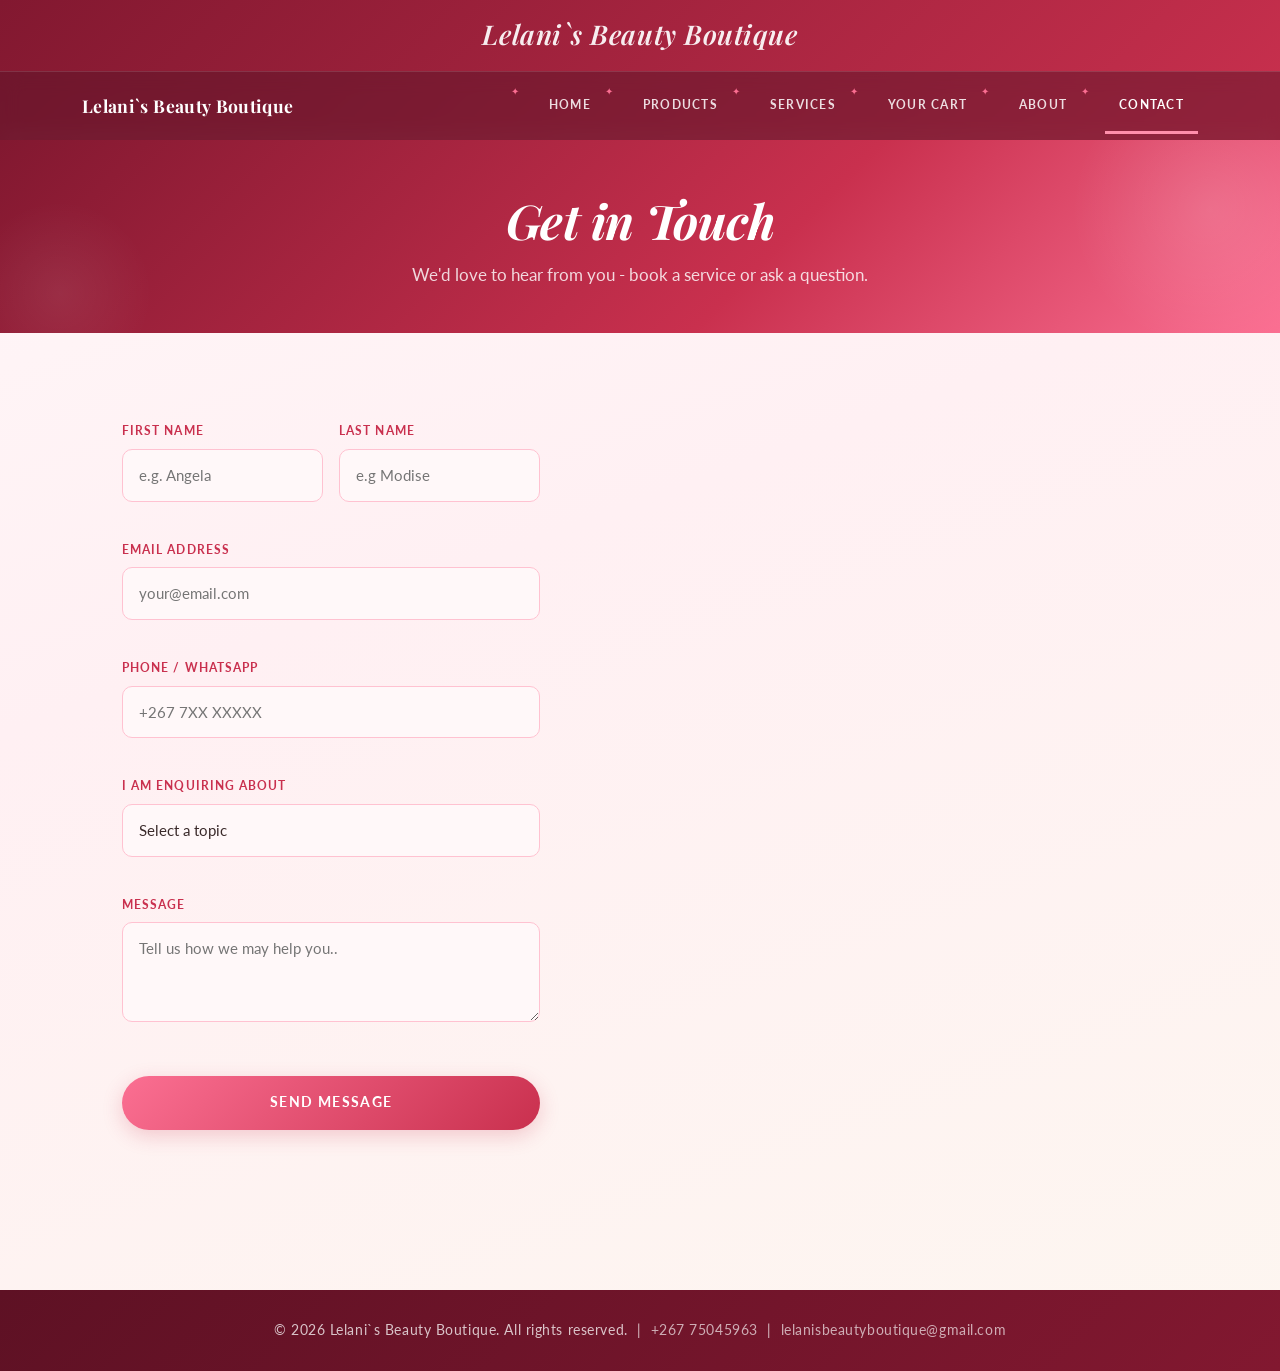
<file: contact.html>
<!DOCTYPE html>

<html lang="en">
  
<head>
  
  <meta charset="UTF-8">
    
    <meta name="viewport" content="width=device-width, initial-scale=1.0">

    <title>Contact Us - Lelani`s Beauty Boutique</title>

  <link href="https://cdn.jsdelivr.net/npm/bootstrap@5.3.0/dist/css/bootstrap.min.css" rel="stylesheet">

   <link rel="stylesheet" href="style.css">
  <link href="https://fonts.googleapis.com/css2?family=Playfair+Display:ital,wght@0,400;0,600;0,700;1,400;1,600&family=Lato:wght@300;400;700&display=swap" rel="stylesheet">

<style>
 body {
        background: linear-gradient(160deg, #fff8f9 0%, #fff0f3 40%, #fdf6f0 100%);
        min-height: 100vh;
      }

      .contact-hero {
        background: linear-gradient(135deg, #821830 0%, #c9304e 60%, #fb6f92 100%);
        padding: 52px 24px 44px;
        text-align: center;
        position: relative;
        overflow: hidden;
      }
      .contact-hero::before {
        content: '';
        position: absolute;
        top: -80px; right: -80px;
        width: 300px; height:300px;
        background: radial-gradient(circle, rgba(255,255,255,0.12) 0%, transparent 65%);
        border-radius: 50%;
      }
      .contact-hero::after {
        content: '';
        position: absolute;
        bottom: -60px; left: -40px;
        width: 200px; height: 200px;
        background: radial-gradient(circle, rgba(255,255,255,0.07) 0%, transparent 65%);
        border-radius: 50%;
      }
      .contact-hero h2 {
        font-family: 'Playfair Display', Georgia, serif;
        font-style: italic;
        font-weight: 700;
        font-size: clamp(2rem, 5vw, 3rem);
        color: #fff;
        margin-bottom: 10px;
        position: relative;
      }
      .contact-hero p {
        color: rgba(255,255,255,0.82);
        font-size: 1.05rem;
        max-width: 480px;
        margin: 0 auto;
        font-family: 'Lato', sans-serif;
        position: relative;
      }

      .contact-layout {
        display: grid;
        grid-template-columns: 1fr 1.4fr;
        gap: 32px;
        padding: 48px 0 64px;
        align-items: start;
      }

      .info-col { display: flex; flex-direction: column; gap: 20px; }

      .info-block {
        background: #fff;
        border: 1px solid #ffe0e8;
        border-radius: 20px;
        padding: 24px 26px;
        box-shadow: 0 4px 16px rgba(168,50,80,0.07);
        animation: fadeUp 0.5s ease both;
      }

      .info-block:nth-child(1) { animation-delay: 0.05s; }
      .info-block:nth-child(2) { animation-delay: 0.12s; }
      .info-block:nth-child(3) { animation-delay: 0.19s; }
      .info-block:nth-child(4) { animation-delay: 0.26s; }

       @keyframes fadeUp {
        from { opacity: 0; transform: translateY(18px); }
        to { opacity: 1; transform: translateY(0); }
      }
      
      .info-block-label {
        font-family: 'Lato', sans-serif;
        font-weight: 700;
        font-size: 0.72rem;
        letter-spacing: 0.12em;
        text-transform: uppercase;
        color: #e8516d;
        margin-bottom: 10px;
        display: flex;
        align-items: center;
        gap: 8px;
      }
     
      .info-block-label .dot {
        width: 6px; height: 6px;
        background: #fb6f92;
        border-radius: 50%;
        display: inline-block;
      }

      .contact-link {
        display: flex;
        align-items: center;
        gap: 14px;
        text-decoration: none;
        color: #821830;
        font-family: 'Playfair Display', Georgia, serif;
        font-weight: 600;
        font-size: 1.05rem;
        transition: color 0.2s;
        padding: 4px 0;
      }
      .contact-link:hover { color: #c9304e; }
      .contact-link .icon-wrap {
        width: 40px; height: 40px;
        background: linear-gradient(135deg, #fff0f3, #ffe0e8);
        border: 1px solid #ffc2d1;
        display: flex; align-items: center; justify-content: center;
        font-size: 1.1rem;
        flex-shrink: 0;
        transition: background 0.2s, transform 0.2s;
      }
      .contact-link:hover .icon-wrap {
        background: linear-gradient(135deg, #ffc2d1, #ffb3c6);
        transform: scale(1.08);
      }

      .form-col {
        animation: fadeUp 0.5s ease 0.1s both;
      } 

       .form-card {
         background: #fff;
         border: 1px solid #ffe0e8;
         border-radius: 24px;
         padding: 36px 38px;
         box-shadow: 0 6px 28px rgba(168,50,80,0.09);
       }

      .form-card h3 {
        font-family: 'Playfair Display', Georgia, serif;
        font-weight: 700;
        font-size: 1.6rem;
        color: #821830;
        margin-bottom: 6px;
      }

       .form-card .form-subtitle {
         font-family: 'Lato', sans-serif;
         font-size: 0.9rem;
         color: #c8a4a4;
         margin-bottom: 28px; }

       .form-row-two {
        display: grid;
        grid-template-columns: 1fr 1fr;
        gap: 16px;
      }
      .field-group { margin-bottom: 18px; }
  
      .field-group label {
        display: block;
        font-family: 'Lato', sans-serif;
        font-weight: 700;
        font-size: 0.74rem;
        letter-spacing: 0.09em;
        color: #c9304e;
        margin-bottom: 7px;
      }
      .field-group input,
      .field-group select,
      .field-group textarea {
        width: 100%;
        padding: 12px 16px;
        font-family:'Lato', sans-serif;
        color: #3a2a2a;
        background: #fff8f9;
        border: 1.5px solid #ffc2d1;
        border-radius: 10px;
        outline: none;
        transition: border-color 0.2s, box-shadow 0.2s, background 0.2s;
        appearance: none;
      }
      .field-group input:focus,
      .field-group select:focus,
      .field-group textarea:focus {
        border-color: #e8516d;
        box-shadow: 0 0 0 3px rgba(232,81,109,0.13);
        background:#fff;
      }
      .field-group textarea{ resize: vertical; min-height: 100px; }

      .btn-send {
        width: 100%;
        padding: 15px;
        font-family: 'Lato', sans-serif;
        font-weight: 700;
        font-size: 0.85rem;
        letter-spacing: 0.1em;
        text-transform: uppercase;
        border: none;
        border-radius: 50px;
        cursor: pointer;
        background: linear-gradient(135deg, #fb6f92, #c9304e);
        color: #fff;
        box-shadow: 0 6px 20px rgba(200,48,78,0.22);
        transition: all 0.25s ease;
        margin-top: 8px;
      }
      .btn-send:hover {
        transform: translateY(-2px);
        box-shadow: 0 10px 28px rgba(200,48,78,0.38);
        background: linear-gradient(135deg, #e8516d, #a61e3a);
      }
      .btn-send:active { transform: translateY(0); }
      .btn-send.sent {
        background: linear-gradient(135deg, #3B6D11, #27500A);
        box-shadow: 0 6px 20px rgba(59,109,17,0.25);
      }

        .success-msg {
        display: none;
        text-align: center;
        padding: 32px 20px;
      }
      .success-msg .tick {
        width: 64px; height: 64px;
        background: linear-gradient(135deg, #eaf3de, #c0dd97);
        border-radius: 50%;
        display: flex; align-items: center; justify-content: center;
        font-size: 1.8rem;
        margin: 0 auto 18px;
      }
      .success-msg h4 {
        font-family:'Playfair Display', Georgia, serif;
        font-weight: 700;
        color: #3B6D11;
        font-size: 1.3rem;
        margin-bottom: 8px;
      }
      .success-msg p {
        font-family:'Lato', sans-serif;
        font-size: 0.9rem;
        color: #7a5c5c;
      }
  
      @media (max-width: 860px) {
        .contact-layout { grid-template-columns: 1fr; }
        .info-col { order: 2; }
        .form-col { order: 2; }
        .form-card { padding: 28px 24px; }
        .form-row-two { grid-template-columns: 1fr; gap: 0; }
      }
      @media (max-width: 480px) {
        .form-card { padding: 22px 18px; border-radius: 18px; }
      }   
       
</style>
</head>

  <body>

    <header>

      <h1>Lelani`s Beauty Boutique</h1>

       <nav class="navbar navbar-expand-lg navbar-dark">
            
            <div class="container">
                
                <a class="navbar-brand" href="index.html">Lelani`s Beauty Boutique</a>
                
                <button class="navbar-toggler" type="button" data-bs-toggle="collapse" data-bs-target="#navbarNav">
                    
                    <span class="navbar-toggler-icon"></span>
                    
                </button>
                
                <div class="collapse navbar-collapse" id="navbarNav">
                    
                    <ul class="navbar-nav ms-auto">
                        
                        <li class="nav-item">
                            
                            <a class="nav-link" href="index.html">Home</a>
                            
                        </li>

                      <li class="nav-item">

                        <a class="nav-link" href="products.html">Products</a>

                      </li>

                      <li class="nav-item">

                        <a class="nav-link" href="services.html">Services</a>

                      </li>

                       <li class="nav-item">

                            <a class="nav-link" href="cart.html">Your Cart</a>
                        
                        </li>

                       <li class="nav-item">
                            
                            <a class="nav-link" href="about.html">About</a>

                        </li>
                        
                        <li class="nav-item">
                            
                            <a class="nav-link active" href="contact.html">Contact</a>
                            
                        </li>
                      
                    </ul>
                    
                </div>
                
            </div>
            
        </nav>
      
    </header>

     <div class="contact-hero">
          <h2>Get in Touch</h2>
          <p>We'd love to hear from you - book a service or ask a question.</p>
        </div>

    <main class="container" style="max-width: 1060px;">
      <div class="contact-layout">

        <div class="info-col">

         <div>
                  <div id="contactFormWrap">
                    <div class="form-row-two">
                      <div class="field-group">
                        <label for="bfname">First Name</label>
                        <input type="text" id="bfname" placeholder="e.g. Angela">
                      </div>
                      <div class="field-group">
                        <label for="blname">Last Name</label>
                        <input type="text" id="blname" placeholder="e.g Modise">
                      </div>
                    </div>

                    <div class="field-group">
                      <label for="bemail">Email Address</label>
                      <input type="email" id="bemail" placeholder="your@email.com">
                    </div>

                    <div class="field-group">
                      <label for="bphone">Phone / WhatsApp</label>
                      <input type="tel" id="bphone" placeholder="+267 7XX XXXXX">
                    </div>

                    <div class="field-group">
                      <label for="subject">I am Enquiring about</label>
                      <select id="subject">
                        <option value=""disabled selected>Select a topic</option>
                        <option value="Face Scrubbing">Products</option>
                        <option value="Face Steaming">Services</option>
                        <option value="Natural Glam Makeup">Book an Appointment</option>
                        <option value="Full Glam Makeup">My Order</option>
                        <option value="Wedding Glam Makeup">Something Else</option>
                      </select>
                    </div>

                    <div class="field-group">
                      <label for="bnotes">Message</label>
                      <textarea id="bnotes" placeholder="Tell us how we may help you.."></textarea>
                    </div>

                    <p id="formError" style="display:none; color: #c9304e; font-family:'Lato' , sans-serif; font-size:0.85rem; margin-bottom:12px;"></p>

                    <button class="btn-send" id="sendBtn" onclick="submitForm()">Send Message</button>
                  </div>

                  <div class="success-msg" id="successMsg">
                    <div class="tick"></div>
                    <h4>Message Sent!</h4>
                    <p>Thank you for reaching out. we will get back to you within 24 hours.<br><br>
                    Questions? Call us on <a href="tel:+26775045963" style="color:#c9304e;">+26775045963</a></p>
                  </div>
                </div>

              </div>
            </div>
          </div>
          
        </main>  
    
    <footer>

     <p>&copy; 2026 Lelani`s Beauty Boutique. All rights reserved. &nbsp;|&nbsp;
            <a href="tel:+26775045963" style="color:rgba(255,255,255,0.65); text-decoration:none;">+267 75045963</a>
            &nbsp;|&nbsp;
            <a href="mailto:lelanisbeautyboutique@gmail.com" style="color:rgba(255,255,255,0.65); text-decoration:none;">lelanisbeautyboutique@gmail.com</a>
            </p>
      
    </footer>

    <!-- Bootstrap JS and dependencies -->

    <script src="https://cdn.jsdelivr.net/npm/@popperjs/core@2.11.6/dist/umd/popper.min.js"></script>
    <script src="https://cdn.jsdelivr.net/npm/bootstrap@5.3.0/dist/js/bootstrap.min.js"></script>

    <script>

      function submitForm() {
        const fname   = document.getElementById('bfname').value.trim();
        const phone   = document.getElementById('bemail').value.trim();
        const subject = document.getElementById('subject').value;
        const message    = document.getElementById('bnotes').value.trim();
        const errEl   = document.getElementById('formError');

        if(!fname)   { showErr('Please enter your first name.'); return; }
        if(!email)   { showErr('Please enter your valid email address.'); return; }
        if(!subject) { showErr('Please select what you are enquiring about.'); return; }
        if(!message)    { showErr('Please choose a preferred date.'); return; }

        errEl.style.display = 'none';

        const btn = document.getElementBy('sendBtn');
        btn.textContent = 'Sending...';
        btn.disabled = true;

        setTimeout(() => {
          document.getElementById('contactFormWrap').style.display = 'none';
          document.getElementById('successMsg').style.display = 'block';
        }, 1200);
      }

        function showErr(msg) {
          const el = document.getElementById('formError');
          el.textContent = '⚠' + msg;
          el.style.display = 'block';
        }
        
    </script>
    
  </body>

</html>
</file>
<file: style.css>
@import url('https://fonts.googleapis.com/css2?family=Playfair+Display:ital,wght@0,400;0,600;0,700;1,400;1,600&family=Lato:wght@300;400;700&display=swap');

/*-CSS Variables-*/
:root {
  --rose-50: #fff0f3;
  --rose-100: #ffe0e8;
  --rose-200: #ffc2d1;
  --rose-300: #ff8fab;
  --rose-400: #fb6f92;
  --rose-500: #e8516d;
  --rose-600: #c9304e;
  --rose-700: #a61e3a;
  --rose-800: #821830;
  --rose-900: #5e1124;

  --blush: #f9dde5;
  --cream: #fdf6f0;
  --warm-white: #fffaf7;
  --taupe: #c8a4a4;
  --charcoal: #3a2a2a;
  --muted: #7a5c5c;

  --font-display: 'Playfair Display', Georgia, serif;
  --font-body: 'Lato', sans-serif;

  --shadow-sm: 0 2px 8px rgba(168, 50, 80, 0.08);
  --shadow-md: 0 6px 24px rgba(168, 50, 80, 0.12);
  --shadow-lg: 0 16px 48px rgba(168, 50, 80, 0.16);

  --radius-sm: 6px;
  --radius-md: 12px;
  --radius-lg: 20px;
  --radius-xl: 32px;
}

/*-Reset & Base-*/

 *,*::before, *::after {
   box-sizing: border-box;
   margin: 0;
   padding: 0;
 }

html {
  scroll-behavior: smooth;
}

body {
  font-family: var(--font-body);
  font-weight: 400;
  font-size: 16px;
  line-height: 1.75;
  color: var(--charcoal);
  background-color: var(--warm-white);
}

/*-Typograghy-*/
h1, h2, h3, h4, h5 {
  font-family: var(--font-display);
  font-weight: 700;
  line-height: 1.2;
  color: var(---800);
  letter-spacing: -0.01em;
}

h1 { font-size: clamp(2rem, 5vw, 3.2rem); }
h2 { font-size: clamp(1.6rem, 3.5vw, 2.4rem); margin-bottom: 0.75rem; }
h3 { font-size: clamp(1.2rem, 2.5vw, 1.6rem); margin-bottom: 0.5rem; }
h4 { font-size: 1.2rem; }
h5 { font-size: 1rem; font-weight: 600; letter-spacing: 0.06em; text-transform: uppercase; color: var(--rose-500); }

p { color: var(--muted); margin-bottom: 1rem; }
p:last-child { margin-bottom: 0; }

a {
  color: var(--rose-500);
  text-decoration: none;
  transition: color 0.2s;
}
a:hover { color: var(--rose-700); }

/*-Header-*/
header {
  background: linear-gradient(135deg, var(--rose-800) 0%, var(--rose-600) 100%);
  padding: 18px 0 0;
  box-shadow: 0 4px 20px rgba(90, 20, 40, 0.25);
}

header h1 {
  color: #fff;
  font-size: clamp(1.2rem, 3vw, 1.7rem);
  text-align: center;
  padding: 0 20px 12px;
  letter-spacing: 0.02em;
  font-style: italic;
  font-weight: 600;
  opacity: 0.92;
}

/*-Navbar (Bootstrap override)-*/
.navbar {
  background: rgba(90, 20, 40, 0.5) !important;
  backdrop-filter: blur(10px);
  border-top: 1px solid rgba(255,255,255,0.12);
  padding: 0;
}

.navbar-brand {
  font-family: var(--font-display);
  font-weight: 700;
  font-size: 1.1rem;
  color: #fff !important;
  letter-spacing: 0.02em;
}

.nav-link {
  font-family: var(--font-body);
  font-weight: 700;
  font-size: 0.78rem;
  letter-spacing: 0.1em;
  text-transform: uppercase;
  color: rgba(255,255,255,0.85) !important;
  padding: 16px 14px !important;
  transition: color 0.2s, border-bottom 0.2s;
  border-bottom: 3px solid transparent;
}

.nav-link:hover,
.nav-link.active {
  color: #fff !important;
  border-bottom: 3px solid var(--rose-300);
}

/*Hero Section*/
.hero {
  background: linear-gradient(135deg, var(--rose-50) 0%, var(--blush) 60%, var(--rose-100) 100%);
  padding: 64px 32px;
  border-radius: var(--radius-lg);
  margin-bottom: 2rem;
  position: relative;
  overflow: hidden;
}

.hero::before {
  content: '';
  position: absolute;
  top: -60px; right: -60px;
  width: 260px; height: 260px;
  background: radial-gradient(circle, var(--rose-200) 0%, transparent 70%);
  opacity: 0.5;
  border-radius: 50%;
}
 
.hero h2 {
  font-size: clamp(1.8rem, 4vw, 2.8rem);
  color: var(--rose-800);
  font-style: italic;
  margin-bottom: 0.5rem;
}

.hero p {
  font-size: 1.1rem;
  color: var(--rose-600);
  font-weight: 300;
  margin-bottom: 1.5rem;
}

/*-Buttons-*/
button,
.btn,
input[type="submit"] {
  font-family: var(--font-body);
  font-weight: 700;
  font-size: 0.82rem;
  letter-spacing: 0.1em;
  text-transform: uppercase;
  padding: 12px 28px;
  border-radius: var(--radius-xl);
  border: none;
  cursor: pointer;
  transition: all 0.25s ease;
  display: inline-block;
}

/*Primary button*/
.hero button,
button.btn-primary,
.btn-rose {
  background: linear-gradient(135deg, var(--rose-500), var(--rose-700));
  color: #fff;
  box-shadow: 0 4px 16px rgba(200, 48, 78, 0.3);
}

.hero button:hover,
button.btn-primary:hover,
.btn-rose:hover {
  transform: translateY(-2px);
  box-shadow: 0 8px 24px rgba(200, 48, 78, 0.4);
  background: linear-gradient(135deg, var(--rose-600), var(--rose-800));
}

/*-Cards-*/
.card {
  background: #fff;
  border: 1px solid var(--rose-100) !important;
  border-radius: var(--radius-md) !important;
  box-shadow: var(--shadow-sm);
  transition: transform 0.25s, box-shadow 0.25s;
  overflow:hidden;
}

.card-title {
  font-family: var(--font-display);
  font-weight: 600;
  color: var(--rose-700);
  font-size: 1.1rem;
  margin-bottom: 0.5rem;
}

.card-body {
  padding: 1.5rem;
}

/*-Images-*/
img {
  max-width: 100%;
  height: auto;
  display: block;
}

/*Slider image*/
#slider,
#bg-slider {
  width: 100%;
  max-height: 420px;
  object-fit: cover;
  border-radius: var(--radius-md);
  margin-bottom: 2rem;
  box-shadow: var(--shadow-md);
}

/*Content images*/
section img {
  border-radius: var(--radius-md);
  box-shadow: var(--shadow-sm);
  margin: 1rem 0 1.5rem;
}

/*-Tables*/
table {
  width: 100%;
  border-collapse: collapse;
  font-size: 0.95rem;
  background: #fff;
  border-radius: var(--radius-md);
  overflow: hidden;
  box-shadow: var(--shadow-sm);
  margin: 1.5rem 0;
}

thead {
  background: linear-gradient(135deg, var(--rose-700), var(--rose-500));
}

thead th {
  color: #fff;
  font-family: var(--font-body);
  font-weight: 700;
  font-size: 0.78rem;
  letter-spacing: 0.1em;
  text-transform: uppercase;
  padding: 14px 18px;
  text-align: left;
}

tbody tr {
  border-bottom: 1px solid var(--rose-50);
  transition: background 0.15s;
}

tbody tr:last-child { border-bottom: none; }

tbody tr:hover {
  background-color: var(--rose-50);
}

tbody td {
  padding: 14px 18px;
  color: var(--muted);
  vertical-align: middle;
}

tbody td:first-child {
  font-family: var(--font-display);
  font-weight: 600;
  color: var(--rose-800);
}

/*"Add to Cart"/ action buttons in tables */
tbody td button,
tbody td .btn {
  background: linear-gradient(135deg, var(--rose-400), var(--rose-600));
  color: #fff;
  padding: 8px 18px;
  font-size: 0.75rem;
  border-radius: var(--radius-xl);
  box-shadow: 0 2px 8px rgba(200,48,78,0.25);
}

tbody td button:hover {
  transform: translateY(-1px);
  box-shadow: 0 4px 14px rgba(200,48,78,0.35);
}

/*-Forms-*/
form, .contact-form {
  background: #fff; 
  border: 1px solid var(--rose-100);
  border-radius: var(--radius-md);
  padding: 2rem;
  box-shadow: var(--shadow-sm);
}

label {
  display: block;
  font-weight: 700;
  font-size: 0.82rem;
  letter-spacing: 0.06em;
  text-transform: uppercase;
  color: var(--rose-700);
  margin-bottom: 6px;
}

input[type="text"],
input[type="email"],
input[type="tel"],
textarea,
select {
  width: 100%;
  padding: 12px 16px;
  font-family: var(--font-body);
  font-size: 0.95rem;
  color: var(--charcoal);
  background: var(--warm-white);
  border: 1.5px solid var(--rose-200);
  outline: none;
  transition: border-color 0.2s, box-shadow 0.2s;
  margin-bottom: 1.25rem;
}

input:focus,
textarea:focus,
select:focus {
  border-color: var(--rose-400);
  box-shadow: 0 0 0 3px rgba(251, 111, 146, 0.15);
  background: #fff;
}

textarea {
  resize: vertical;
  min-height: 120px;
}

/*Submit button*/
form button[type="submit"],
input[type="submit"] {
  background: linear-gradient(135deg, var(--rose-500), var(--rose-700));
  color: #fff;
  width: 100%;
  padding: 14px;
  font-size: 0.85rem;
  box-shadow: 0 4px 16px rgba(200,48,78,0.35);
}

form button[type="submit"]:hover {
  transform: translateY(-2px);
  box-shadow: 0 8px 24px rgba(200,48,78,0.35);
}

/*-List-*/
ul {
  padding-left: 0;
  list-style: none;
}

ul li {
  padding: 6px 0 6px 24px;
  position: relative;
  color: var(--muted);
}
ul li::before {
  content: '✦';
  position: absolute;
  left: 0;
  color: var(--rose-400);
  font-size: 0.65rem;
  top: 10px;
}

/*-Sections-*/
main.container {
  padding-top: 2.5rem;
  padding-bottom: 3rem;
}

section {
  margin-bottom: 2rem;
}

/*-Divider-*/
hr {
  border: none;
  height: 1px;
  background: linear-gradient(to right, transparent, var(--rose-200), transparent);
  margin: 2rem 0;
}

/*-Badges/Pills-*/
.badge-rose {
  display: inline-block;
  background: var(--rose-100);
  color: var(--rose-700);
  font-family: var(--font-body);
  font-weight: 700;
  font-size: 0.72rem;
  letter-spacing: 0.08em;
  text-transform: uppercase;
  padding: 4px 12px;
  border-radius: var(--radius-xl);
}

/*-Discount / Promo banner-*/
.promo-banner {
  background: linear-gradient(135deg, var(--rose-500), var(--rose-700));
  color: #fff;
  text-align: center;
  padding: 14px 20px;
  border-radius: var(--radius-md);
  font-family: var(--font-display);
  font-weight: 600;
  font-size: 1.05rem;
  font-style: italic;
  letter-spacing: 0.01em;
  margin-bottom: 1.5rem
  box-shadow: var(--shadow-sm);
}

/*-Footer-*/
footer {
background: linear-gradient(135deg, var(--rose-900) 0%, var(--rose-800) 100%);
color: rgba(255,255,255,0.75);
text-align: center;
padding: 28px 20px;
font-size: 0.88rem;
font-family: var(--font-body);
letter-spacing: 0.04em;
margin-top: 3rem;
}

footer p { color: rgba(255,255,255,0.75); margin: 0; }

/*-Price Styling-*/
.price {
  font-family: var(--font-display);
  font-weight: 700;
  color: var(--rose-600);
  font-size: 1.15rem;
}

/*-Section Headings with decorative line-*/
.section-heading {
  position: relative;
  display: inline-block;
  margin-bottom: 1.5rem;
}

.section-heading::after {
  content: '';
  display: block;
  width: 48px;
  height: 3px;
  background: linear-gradient(to right, var(--rose-400), var(--rose-200));
  border-radius: 2px;
  margin-top: 8px;
}

/*-Working Hours/ Info Boxes-*/
.info-card {
  background: linear-gradient(135deg, var(--rose-50), var(--blush));
  border: 1px solid var(--rose-200);
  border-radius: var(--radius-md);
  padding: 1.5rem;
}

.info-card h5 {
  font-family: var(--font-display);
  font-weight: 600;
  color: var(--rose-700);
  margin-bottom: 0.75rem;
  font-size: 1.05rem;
  letter-spacing: 0;
  text-transform: none;
}

/*-Mobile/Responsive-*/
@media(max-width: 768px) {
  header h1 { font-size: 1.1rem; padding-bottom: 8px; }
  
  .hero { padding: 40px 20px; }
  .hero h2 { font-size: 1.6rem; }

  table { font-size: 0.85rem; }
  thead th, tbody td { padding: 10px 12px; }

  #slider, #bg-slider { max-height: 240px; }

  .card-body { padding: 1rem; }
  form, .contact-form { padding: 1.25rem; }
}

@media (max-width: 480px) {
  h2 { font-size: 1.4rem; }

  .nav-link { padding: 12px 10px !important; font-size: 0.72rem; }

  tbody td button { padding: 6px 12px; font-size: 0.7rem; }

  table { display: block; overflow-x: auto; }
}
</file>
